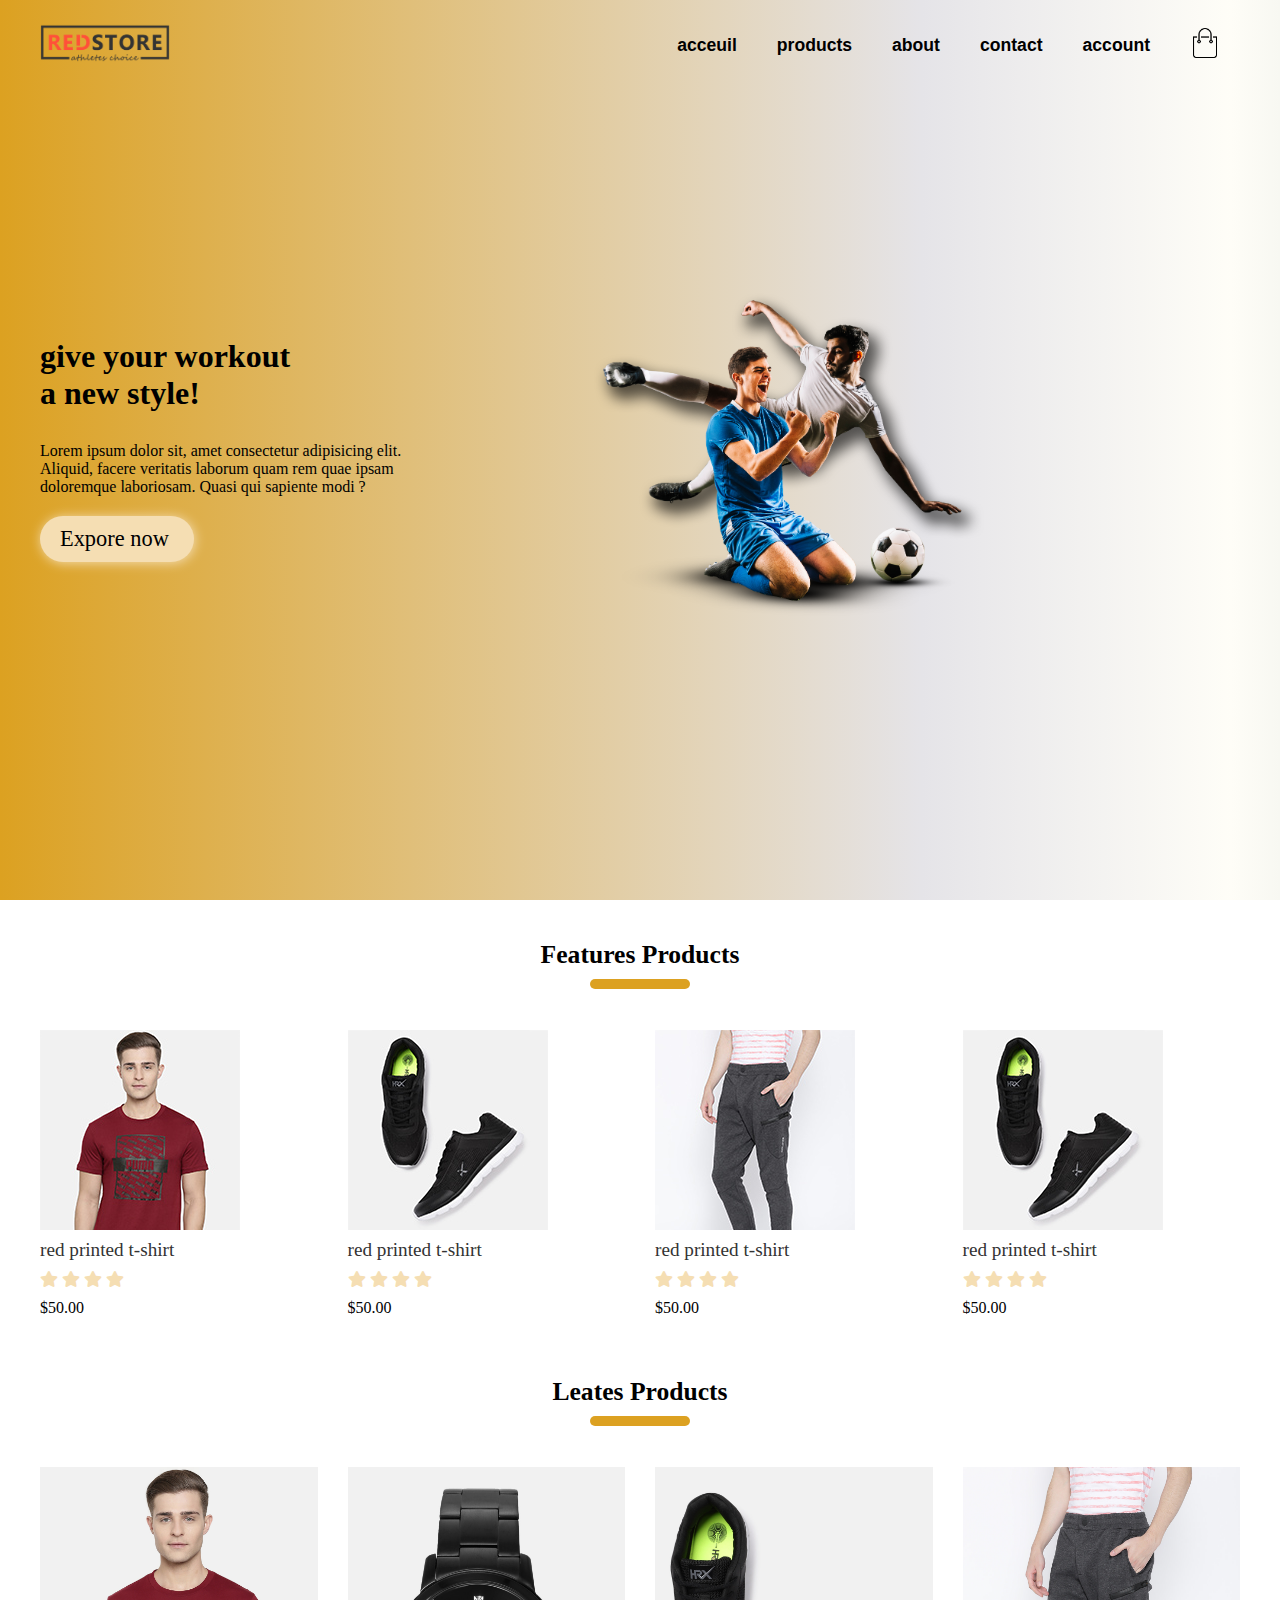
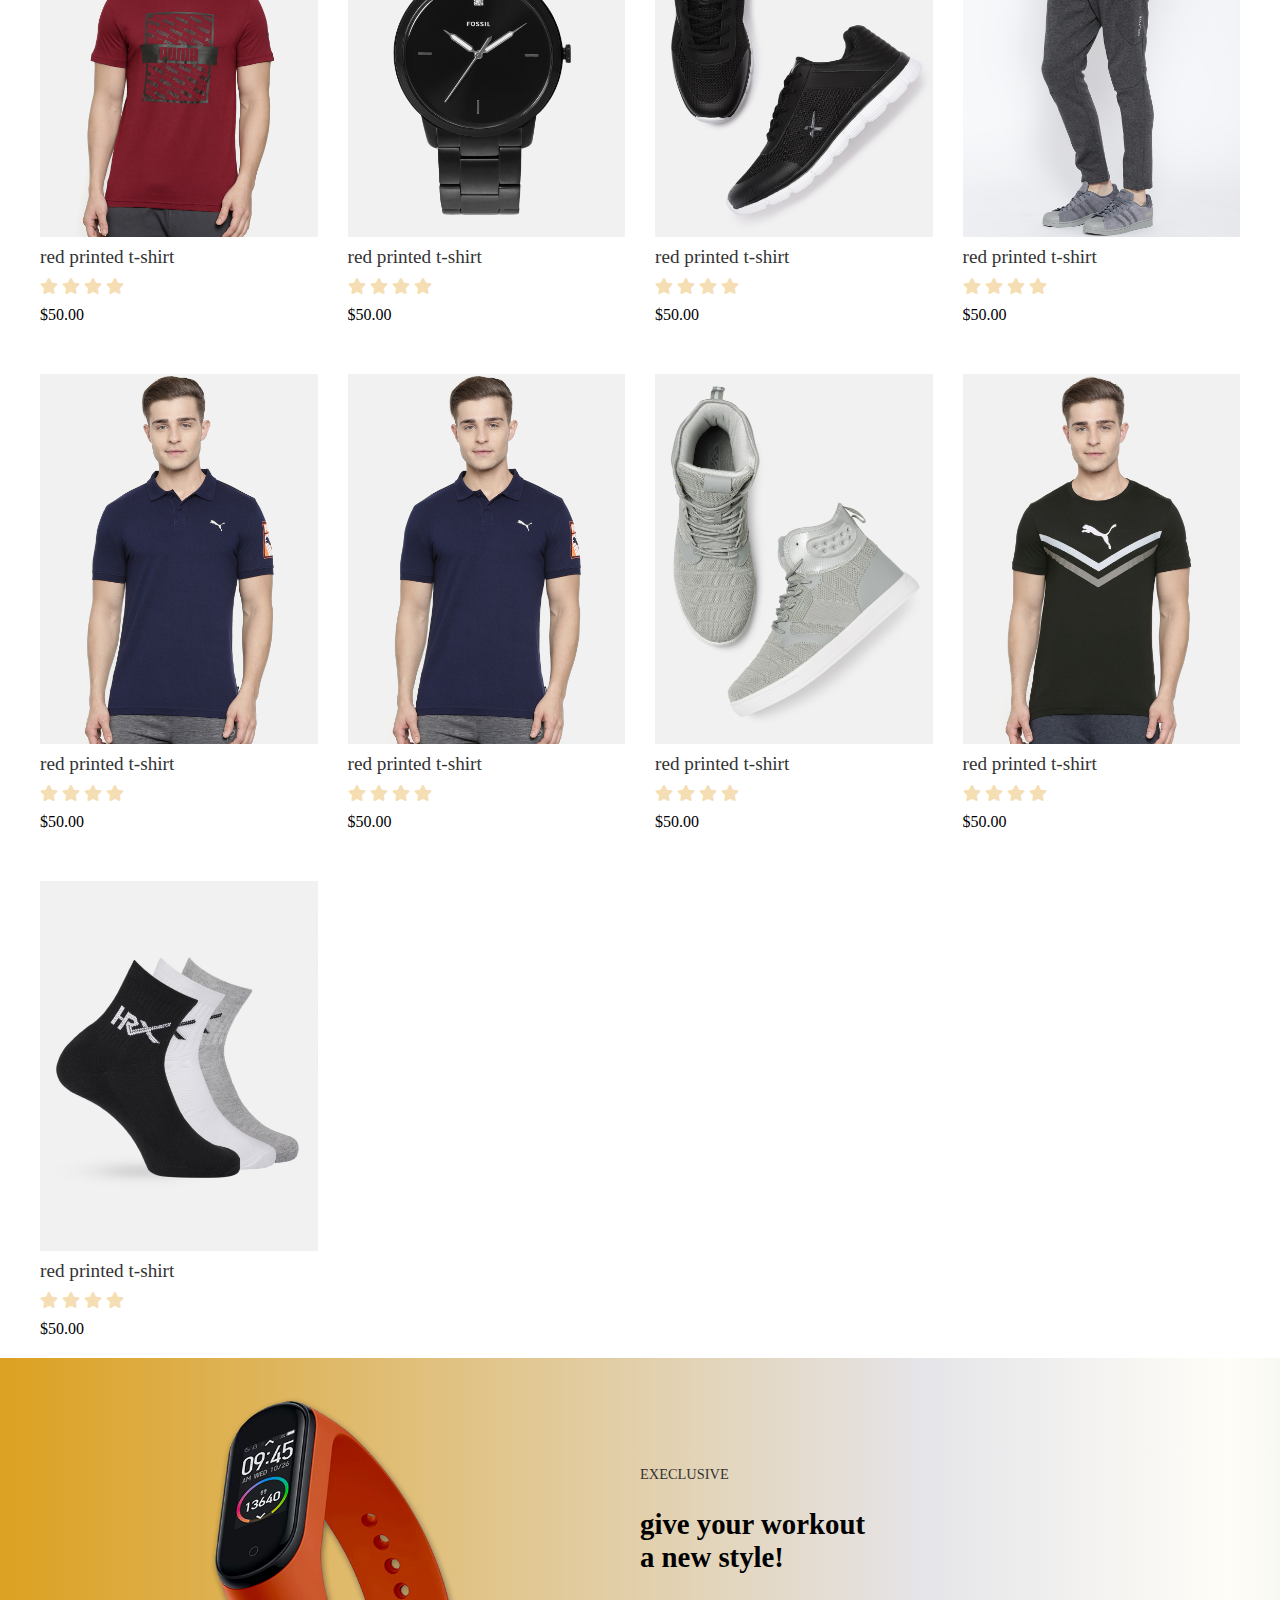
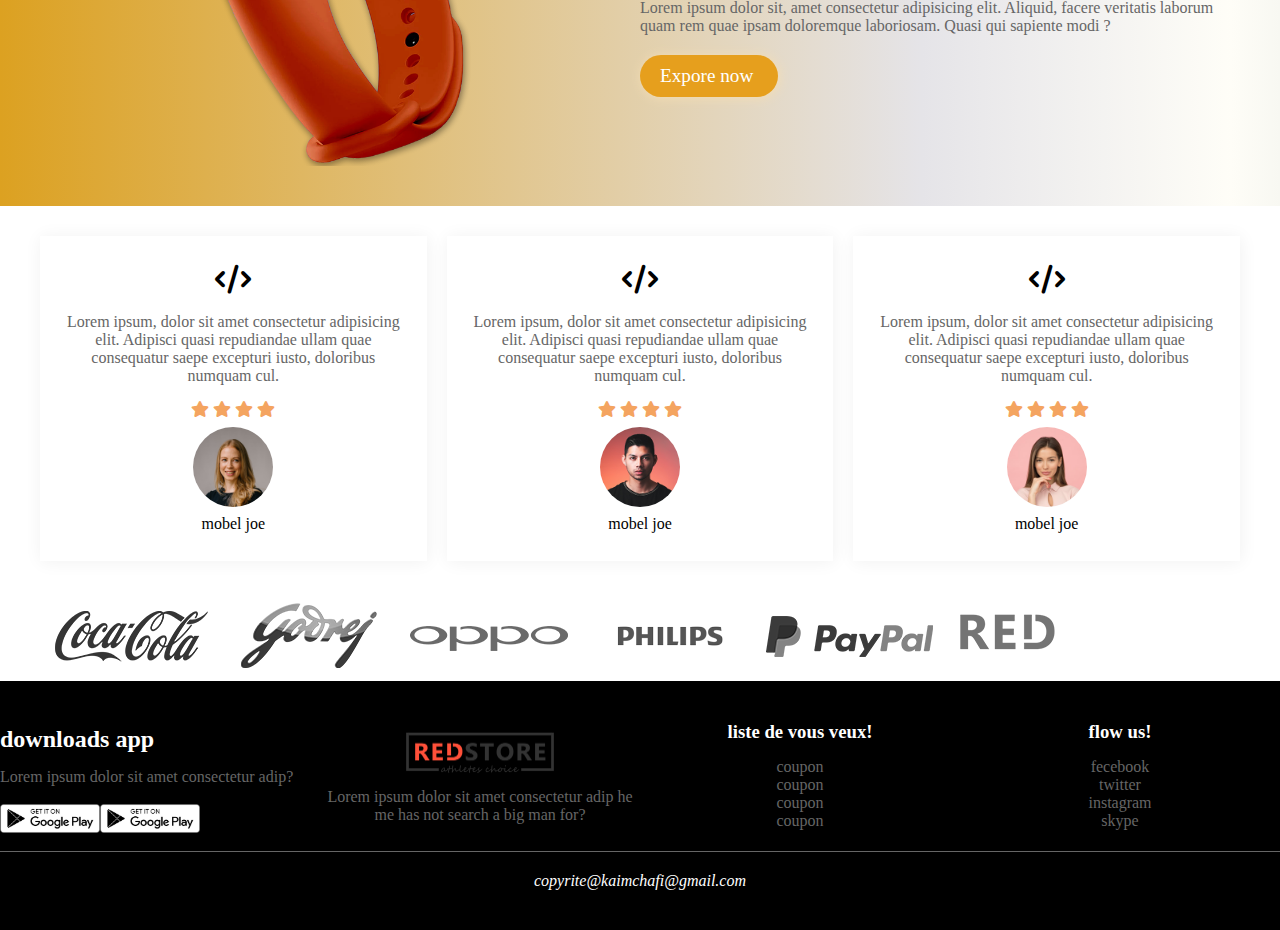
<file: index.html>
<!DOCTYPE html>
<html lang="en">
<head>
    <meta charset="UTF-8">
    <meta http-equiv="X-UA-Compatible" content="IE=edge">
    <meta name="viewport" content="width=device-width, initial-scale=1.0">
    <title>Document</title>
    <link rel="stylesheet" href="./fontawesome-free-6.0.0-beta3-web/css/all.css">
<link rel="stylesheet" href="./css.css">
</head>
<body>
    <header class="header">
        <div class="container">
            <div class="header-nav">
                 <div class="logo">
                     <img src="./RedStore_Img/images/logo.png" alt="logo">
                 </div>
                 <ul class="nav">
                     <li>
                         <a href="#">acceuil</a>
                     </li>
                     <li>
                        <a href="./produits.html">products</a>
                    </li>
                    <li>
                        <a href="#">about</a>
                    </li>
                    <li>
                        <a href="#">contact</a>
                    </li>
                    <li>
                        <a href="#">account</a>
                    </li>
                    <li>
                        <img src="./RedStore_Img/images/cart.png" alt="">
                    </li>
                  </nav>
                </div>            
           <div class="header-info">
               <div class="info">
                   <h1>
                       give your workout <br>
                       a new style!
                   </h1>
                   <p>
                       Lorem ipsum dolor sit, amet consectetur adipisicing elit. Aliquid, facere veritatis laborum quam rem quae ipsam doloremque laboriosam. Quasi qui sapiente modi ?
                   </p>
                   <a href="">Expore now <i class="fas fas-arrow"></i></a>
               </div>
               <div class="info-image">
                   <img src="./RedStore_Img/images/image1.png" alt="image1">
               </div>
           </div>
        </div>
    </header>
     <!-- section product -->
         <section id="product">
             <div class="btn">
                 <a href="#">features Products</a>
             </div>
             <div class="container">
                 <div class="box">
                     <div class="image">
                         <img src="./RedStore_Img/images/buy-1.jpg" alt="">
                     </div>
                     <div class="info">
                         <p>red printed t-shirt</p>
                         <div class="etoile">
                            <i class='filled fas fa-star'></i>
                            <i class='filled fas fa-star'></i>
                            <i class='filled fas fa-star'></i>
                            <i class='filled fas fa-star'></i>
                         </div>
                         <span>
                             $50.00
                         </span>
                     </div>
                 </div>
                 <div class="box">
                    <div class="image">
                        <img src="./RedStore_Img/images/buy-2.jpg" alt="">
                    </div>
                    <div class="info">
                        <p>red printed t-shirt</p>
                        <div class="etoile">
                            <i class='filled fas fa-star'></i>
                            <i class='filled fas fa-star'></i>
                            <i class='filled fas fa-star'></i>
                            <i class='filled fas fa-star'></i>
                        </div>
                        <span>
                            $50.00
                        </span>
                    </div>
                </div>
                <div class="box">
                    <div class="image">
                        <img src="./RedStore_Img/images/buy-3.jpg" alt="">
                    </div>
                    <div class="info">
                        <p>red printed t-shirt</p>
                        <div class="etoile">
                            <i class='filled fas fa-star'></i>
                            <i class='filled fas fa-star'></i>
                            <i class='filled fas fa-star'></i>
                            <i class='filled fas fa-star'></i>
                        </div>
                        <span>
                            $50.00
                        </span>
                    </div>
                </div>
                <div class="box">
                    <div class="image">
                        <img src="./RedStore_Img/images/buy-2.jpg" alt="">
                    </div>
                    <div class="info">
                        <p>red printed t-shirt</p>
                        <div class="etoile">
                            <i class='filled fas fa-star'></i>
                            <i class='filled fas fa-star'></i>
                            <i class='filled fas fa-star'></i>
                            <i class='filled fas fa-star'></i>
                        </div>
                        <span>
                            $50.00
                        </span>
                    </div>
                </div>
             </div>
         </section>
    <!-- end product -->
    <!-- start section leates product -->
    <section id="product2">
        <div class="btn">
            <a href="#">leates Products</a>
        </div>
        <div class="container">
            <div class="box">
                <div class="image">
                    <img src="./RedStore_Img/images/product-1.jpg" alt="">
                </div>
                <div class="info">
                    <p>red printed t-shirt</p>
                    <div class="etoile">
                       <i class='filled fas fa-star'></i>
                       <i class='filled fas fa-star'></i>
                       <i class='filled fas fa-star'></i>
                       <i class='filled fas fa-star'></i>
                    </div>
                    <span>
                        $50.00
                    </span>
                </div>
            </div>
            <div class="box">
                <div class="image">
                    <img src="./RedStore_Img/images/product-8.jpg" alt="">
                </div>
                <div class="info">
                    <p>red printed t-shirt</p>
                    <div class="etoile">
                       <i class='filled fas fa-star'></i>
                       <i class='filled fas fa-star'></i>
                       <i class='filled fas fa-star'></i>
                       <i class='filled fas fa-star'></i>
                    </div>
                    <span>
                        $50.00
                    </span>
                </div>
            </div>
            <div class="box">
                <div class="image">
                    <img src="./RedStore_Img/images/product-2.jpg" alt="">
                </div>
                <div class="info">
                    <p>red printed t-shirt</p>
                    <div class="etoile">
                       <i class='filled fas fa-star'></i>
                       <i class='filled fas fa-star'></i>
                       <i class='filled fas fa-star'></i>
                       <i class='filled fas fa-star'></i>
                    </div>
                    <span>
                        $50.00
                    </span>
                </div>
            </div>
            <div class="box">
                <div class="image">
                    <img src="./RedStore_Img/images/product-3.jpg" alt="">
                </div>
                <div class="info">
                    <p>red printed t-shirt</p>
                    <div class="etoile">
                       <i class='filled fas fa-star'></i>
                       <i class='filled fas fa-star'></i>
                       <i class='filled fas fa-star'></i>
                       <i class='filled fas fa-star'></i>
                    </div>
                    <span>
                        $50.00
                    </span>
                </div>
            </div>
            <div class="box">
                <div class="image">
                    <img src="./RedStore_Img/images/product-4.jpg" alt="">
                </div>
                <div class="info">
                    <p>red printed t-shirt</p>
                    <div class="etoile">
                       <i class='filled fas fa-star'></i>
                       <i class='filled fas fa-star'></i>
                       <i class='filled fas fa-star'></i>
                       <i class='filled fas fa-star'></i>
                    </div>
                    <span>
                        $50.00
                    </span>
                </div>
            </div>
            <div class="box">
                <div class="image">
                    <img src="./RedStore_Img/images/product-4.jpg" alt="">
                </div>
                <div class="info">
                    <p>red printed t-shirt</p>
                    <div class="etoile">
                       <i class='filled fas fa-star'></i>
                       <i class='filled fas fa-star'></i>
                       <i class='filled fas fa-star'></i>
                       <i class='filled fas fa-star'></i>
                    </div>
                    <span>
                        $50.00
                    </span>
                </div>
            </div>
            <div class="box">
               <div class="image">
                   <img src="./RedStore_Img/images/product-5.jpg" alt="">
               </div>
               <div class="info">
                   <p>red printed t-shirt</p>
                   <div class="etoile">
                       <i class='filled fas fa-star'></i>
                       <i class='filled fas fa-star'></i>
                       <i class='filled fas fa-star'></i>
                       <i class='filled fas fa-star'></i>
                   </div>
                   <span>
                       $50.00
                   </span>
               </div>
           </div>
           <div class="box">
               <div class="image">
                   <img src="./RedStore_Img/images/product-6.jpg" alt="">
               </div>
               <div class="info">
                   <p>red printed t-shirt</p>
                   <div class="etoile">
                       <i class='filled fas fa-star'></i>
                       <i class='filled fas fa-star'></i>
                       <i class='filled fas fa-star'></i>
                       <i class='filled fas fa-star'></i>
                   </div>
                   <span>
                       $50.00
                   </span>
               </div>
           </div>
           <div class="box">
               <div class="image">
                   <img src="./RedStore_Img/images/product-7.jpg" alt="">
               </div>
               <div class="info">
                   <p>red printed t-shirt</p>
                   <div class="etoile">
                       <i class='filled fas fa-star'></i>
                       <i class='filled fas fa-star'></i>
                       <i class='filled fas fa-star'></i>
                       <i class='filled fas fa-star'></i>
                   </div>
                   <span>
                       $50.00
                   </span>
               </div>
           </div>
        </div>
    </section>
    <!-- section montre -->
    <section id="section3">
        <div class="container">
        <div class="image">
            <img src="./RedStore_Img/images/exclusive.png" alt="image1">
        </div>
        <div class="info">
            <span>EXECLUSIVE</span>
            <h2>
                give your workout <br>
                a new style!
            </h2>
            <p>
                Lorem ipsum dolor sit, amet consectetur adipisicing elit. Aliquid, facere veritatis laborum quam rem quae ipsam doloremque laboriosam. Quasi qui sapiente modi ?
            </p>
            <a href="">Expore now <i class="fas fas-arrow"></i></a>
        </div>
    </div>
</section>
    <!-- end section montre -->
    <!-- start section4 -->
    <section id="section4">
        <div class="container">
            <div class="box">
                <i class="fa-solid fa-code"></i>
                <p>Lorem ipsum, dolor sit amet consectetur adipisicing elit. Adipisci quasi repudiandae ullam quae consequatur saepe excepturi iusto, doloribus numquam cul.</p>
                <div class="etoile">
                       <i class='filled fas fa-star'></i>
                       <i class='filled fas fa-star'></i>
                       <i class='filled fas fa-star'></i>
                       <i class='filled fas fa-star'></i>
                </div>
                <div class="perso">
                    <img src="./RedStore_Img/images/user-1.png" alt="">
                    <span>mobel joe</span>    
                </div>
            </div>
            <div class="box">
                <i class="fa-solid fa-code"></i>
                <p>Lorem ipsum, dolor sit amet consectetur adipisicing elit. Adipisci quasi repudiandae ullam quae consequatur saepe excepturi iusto, doloribus numquam cul.</p>
                <div class="etoile">
                       <i class='filled fas fa-star'></i>
                       <i class='filled fas fa-star'></i>
                       <i class='filled fas fa-star'></i>
                       <i class='filled fas fa-star'></i>
                </div>
                <div class="perso">
                    <img src="./RedStore_Img/images/user-2.png" alt="">
                    <span>mobel joe</span>    
                </div>
            </div>
            <div class="box">
                <i class="fa-solid fa-code"></i>
                <p>Lorem ipsum, dolor sit amet consectetur adipisicing elit. Adipisci quasi repudiandae ullam quae consequatur saepe excepturi iusto, doloribus numquam cul.</p>
                <div class="etoile">
                       <i class='filled fas fa-star'></i>
                       <i class='filled fas fa-star'></i>
                       <i class='filled fas fa-star'></i>
                       <i class='filled fas fa-star'></i>
                </div>
                <div class="perso">
                    <img src="./RedStore_Img/images/user-3.png" alt="">
                    <span>mobel joe</span>    
                </div>
            </div>
        </div>
    </section>
    <!-- end section4 -->
    <!-- start section4 -->
    <section id="section5">
      <div class="container">
          <div class="box">
              <img src="./RedStore_Img/images/logo-coca-cola.png" alt="">
              <img src="./RedStore_Img/images/logo-godrej.png" alt="">
              <img src="./RedStore_Img/images/logo-oppo.png" alt="">
              <img src="./RedStore_Img/images/logo-philips.png" alt="">
              <img src="./RedStore_Img/images/logo-paypal.png" alt="">
              <img src="./RedStore_Img/images/logo-white.png" alt="">
          </div>
      </div>
    </section>
    <!-- end section4 -->
    <!-- start footer -->
    <footer>
        <div class="container">
            <div class="box1">
                <h2>downloads app</h2>
                <p>Lorem ipsum dolor sit amet consectetur adip?</p>
                <div class="image">
                      <img src="./RedStore_Img/images/play-store.png" alt="">
                      <img src="./RedStore_Img/images/play-store.png" alt="">
                </div>
            </div>
            <div class="box2">
            <img src="./RedStore_Img/images/logo.png" alt=""> 
            <p>Lorem ipsum dolor sit amet consectetur adip he me has not search a big man for?</p>
            </div>
            <div class="box3">
                <h3>liste de vous veux!</h3>
               <ul>
                   <li>coupon </li>
                   <li>coupon </li>
                   <li>coupon </li>
                   <li>coupon </li>
               </ul>
            </div>
            <div class="box4">
                <h3>flow us!</h3>
               <ul>
                   <li>fecebook </li>
                   <li>twitter </li>
                   <li>instagram </li>
                   <li>skype </li>
               </ul>
            </div>
        </div>
        <div class="copyrite">
            <address>copyrite@kaimchafi@gmail.com</address>
        </div>
    </footer>
    <!-- end footer -->
</body>
</html>
</file>
<file: css.css>
*{
    box-sizing: border-box;
    padding: 0;
    margin: 0;
}
ul{
    margin: 0;
    padding: 0;
    list-style: none;
}
a{
    text-decoration: none;
}
header.header{
    width:100%;
    height: 100vh;
    background: linear-gradient(90deg, rgba(2,0,36,1) 0%, rgba(220,161,33,1) 0%, rgba(229,228,232,1) 72%, rgba(236,198,7,0.03132590926995793) 96%, rgba(248,248,242,1) 100%);
}
.container{
max-width: 1200px;
margin: 0 auto;
}
header.header .header-nav
{
    display: flex;
    align-items: center;
    justify-content: space-between;
    height: 10vh;
}

header.header .header-nav .logo img{
    width: 130px;
}
header.header .header-nav ul.nav{
    display: flex;
    align-items: center;
    justify-content: center;
    
}
header.header .header-nav ul.nav li{
    padding: 10px 20px;
    color:black ;
    cursor: pointer;
    font: 1.5em;
}

header.header .header-nav ul.nav li a{
    font-size: 1.1em;
    font-family:sans-serif;
    color: black;
    font-weight: 700;
   

}
header.header .header-nav ul.nav li:hover:not(:nth-child(6)){
    color: wheat;
    background:black;
    transition: .3s ;
    border-radius: 3px;
 }
 
header.header .header-nav ul.nav li:hover a{
    color: wheat;
 }
header.header .header-nav ul.nav li img{
    width: 30px;
}
/* header info */
header.header .header-info{
display: grid;
height: 80vh;
grid-template-columns: repeat(2,minmax(50%,1fr));
}
header.header .header-info .info-image{
  width: 50%;
  display: flex;
  align-items: center;
  justify-content: center;
}
header.header .header-info .info-image img{
    max-width: 400px;

}
header.header .header-info .info{
    display: flex;
 flex-direction:column;
justify-content: center;
align-items: flex-start;
}
header.header .header-info .info h1{
    text-align: left;
    padding-bottom: 20px;
    

}header.header .header-info .info p{
    width: 400px;
    padding: 10px 0 20px 0;

}
header.header .header-info .info a{
    color: wheat;
    background:wheat;
    font-size: 1.4em;
    color: black;
    padding: 10px 20px;
    border-radius:999px;
    box-shadow: 1px 1px 12px wheat;
}

/* start section products */
section#products{
width:100%;
}
.btn
{
    text-align: center;
    padding: 40px 0 60px 0;
}
.btn a{
    position: relative;
    font-size: 1.6em;
    font-weight:700;
    text-transform: capitalize;
    color: black;

}
.btn a::after{
   content:'';
   position:absolute;
   left: 50%;
   transform:translateX(-50%);
   bottom:-20px;
   width: 100px;
     height:10px;
     border-radius: 5px;
   background-image: linear-gradient(90deg, rgba(2,0,36,1) 0%, rgba(220,161,33,1) 0%);
}
section#product .container{
display: grid;
grid-template-columns: repeat(4,1fr);
gap: 30px;
}

section#product .container .box{
    width: fit-content;
margin-bottom:20px;
}

section#products .container .box .image{
height: 90%;
}
section#products .container .box .image img{
    max-width: 100%;
}

section#product .container .box .info{
padding: 5px 0 0 0;

}

section#product .container .box .info p{
font-size: 1.2em;
color: #333;
}
section#product .container .box .info .etoile {
 padding: 10px 0;
 color: wheat;
}
section#products .container .box .info span{

}
/* start section products2 */
section#product2 .container{
    display: grid;
    grid-template-columns: repeat(4,1fr);
    gap: 30px;
    }
    
    section#product2 .container .box{
        margin-bottom:20px;
    }
    
    section#product2 .container .box .image{
        position: relative;
        width: 100%;
    }
    section#product2 .container .box .image img{
        width: 100%;
    }
    
    section#product2 .container .box .info{
    padding: 5px 0 0 0;
    
    }
    
    section#product2 .container .box .info p{
    font-size: 1.2em;
    color: #333;
    }
    section#product2 .container .box .info .etoile {
     padding: 10px 0;
     color: wheat;
    }
    section#products2 .container .box .info span{
    
    }
/* end section products2 */
/* start section3 */
#section3{
    padding: 40px 0;
background: linear-gradient(90deg, rgba(2,0,36,1) 0%, rgba(220,161,33,1) 0%, rgba(229,228,232,1) 72%, rgba(236,198,7,0.03132590926995793) 96%, rgba(248,248,242,1) 100%); ;
}
#section3 .container{
    max-width: 1200px;
    margin: 0 auto;
    display:grid;
    grid-template-columns: repeat(2,minmax(50%,1fr));
}
#section3 .container .image{
    display: flex;
    align-items: center;
    justify-content: center;

}
#section3 .container .image img{
    width:70%;
}

#section3 .container .info{
    display: flex;
    justify-content: center;
    flex-direction: column;
}

#section3 .container .info span{
    color: #333;
    font-size: .9em;
}

#section3 .container .info h2{
    padding: 25px 0;
    font-size:1.8em;
    font-weight:600;
}

#section3 .container .info p{
    color: #666;
    margin-bottom: 20px;
}

#section3 .container .info a{
    display:inline;
    width: fit-content;
    color: black;
    font-size: 1.2em;
    border-radius:999px;
    padding: 10px 20px;
    box-shadow: 1px 1px 12px wheat;
    background:rgb(230, 159, 29);
    color:white;
}
/* end section3  */
/* start section3  */
#section4{
    width: 100%;
    padding: 30px 0;

}
#section4 .container{
    max-width: 1200px;
    display:grid;
    grid-template-columns: repeat(3,1fr);
    gap:20px;
}

#section4 .container .box{
    background: white;
    box-shadow: 1px 1px 17px #F1F1F1;
    text-align: center;
    padding: 20px;
    
}

#section4 .container .box > i{
    font-size: 1.8em;
    padding: 10px 0;
    font-weight: bold;

}
#section4 .container .box .etoile{
    padding: 8px 0;
}
#section4 .container .box .etoile i{
    color: sandybrown;
}

#section4 .container .box p{
    padding: 8px 0;
    color: #666;
    text-align:center;

}

#section4 .container .box img{
    width:80Px;
    border-radius:50%;
}

#section4 .container .box .perso span{
    padding: 8px 0;
}
#section4 .container .box .perso{
    display: flex;
    flex-direction:column;
    align-items: center;
    justify-content: center;
    
}
/* end section4  */
/* start section5 */
#section5{
width: 100%;
}
#section5 .container{
    max-width:1200px;
    margin: 0 auto;
    overflow-x: hidden;
    display: flex;
    align-items: center;
    justify-content: space-between;
}

#section5 .container .box{
    display: flex;
    align-items: center;
    justify-content: center;
}

#section5 .container .box img{
 filter: grayscale(100%);
 transition: filter .3S;
}
#section5 .container .box img:hover{
    filter: grayscale(0);
   }
/* start section6 */
footer{
background: black;
display: flex;
align-items: center;
flex-direction: column;
justify-content: center;
color:white;
padding: 40px 0;
}
footer .container{
max-width: 1300Px;
margin:0 auto;
display: grid;
grid-template-columns: repeat(4,1fr);
}
footer .container .box1{

}

footer .container .box1 h2{
padding: 5px 0;
font-weight: 600;
}

footer .container .box1 p{
padding: 10px 0 10px 0;
color: #666;
}

footer .container .box1 .image{
display: flex;
justify-content:flex-start;
padding: 8px 0;
}

footer .container .box1 .image img{
width: 100px;
}
footer .container .box2{
text-align: center;

}

footer .container .box2 img{
width: 150px;
margin: 10px 0;
}

footer .container .box2 p{
color: #666;
text-align: center;
}
footer .container .box3{
text-align:center;
}

footer .container .box3 h3{
    padding:0px 0 15px 0 ;
    font-weight: bold;
}

footer .container .box3 ul li{
color: #666;
}

footer .container .box4{
    text-align:center;
}

footer .container .box4 h3{
    padding:0px 0 15px 0 ;
    font-weight: bold;
}

footer .container .box4 ul li{
    color: #666;
}
.copyrite{
    padding-top: 20px;
    border-top: 1px solid #666;
    width: 100%;
    text-align: center;
    margin-top: 10px;
}
/*end section6 */
</file>
